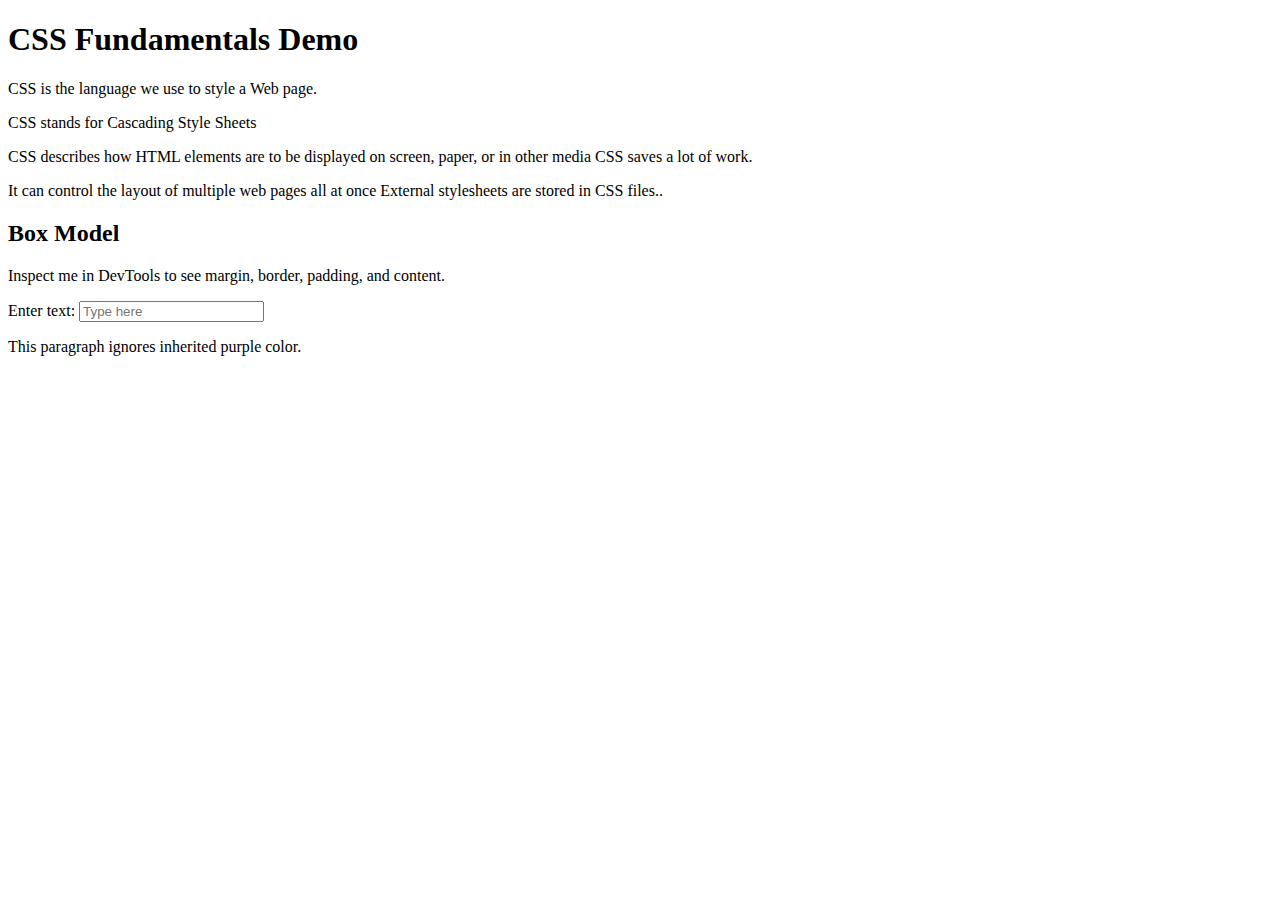
<file: Day_3/Task 3/index.html>
<!DOCTYPE html>
<html lang="en">
<head>
  <meta charset="UTF-8">
  <title>CSS Fundamentals Demo</title>
  
</head>
<body>
  <h1>CSS Fundamentals Demo</h1>

  <p>CSS is the language we use to style a Web page.</p>
  <p class="highlight">CSS stands for Cascading Style Sheets</p>
  <p id="special">CSS describes how HTML elements are to be displayed on screen, paper, or in other media
CSS saves a lot of work.</p>
  <p class="highlight override">It can control the layout of multiple web pages all at once
External stylesheets are stored in CSS files..</p>

  <div class="box">
    <h2>Box Model</h2>
    <p>Inspect me in DevTools to see margin, border, padding, and content.</p>
  </div>

  <form>
    <label>Enter text: <input type="text" placeholder="Type here"></label>
  </form>

  <p class="no-inherit">This paragraph ignores inherited purple color.</p>
</body>
</html>
</file>
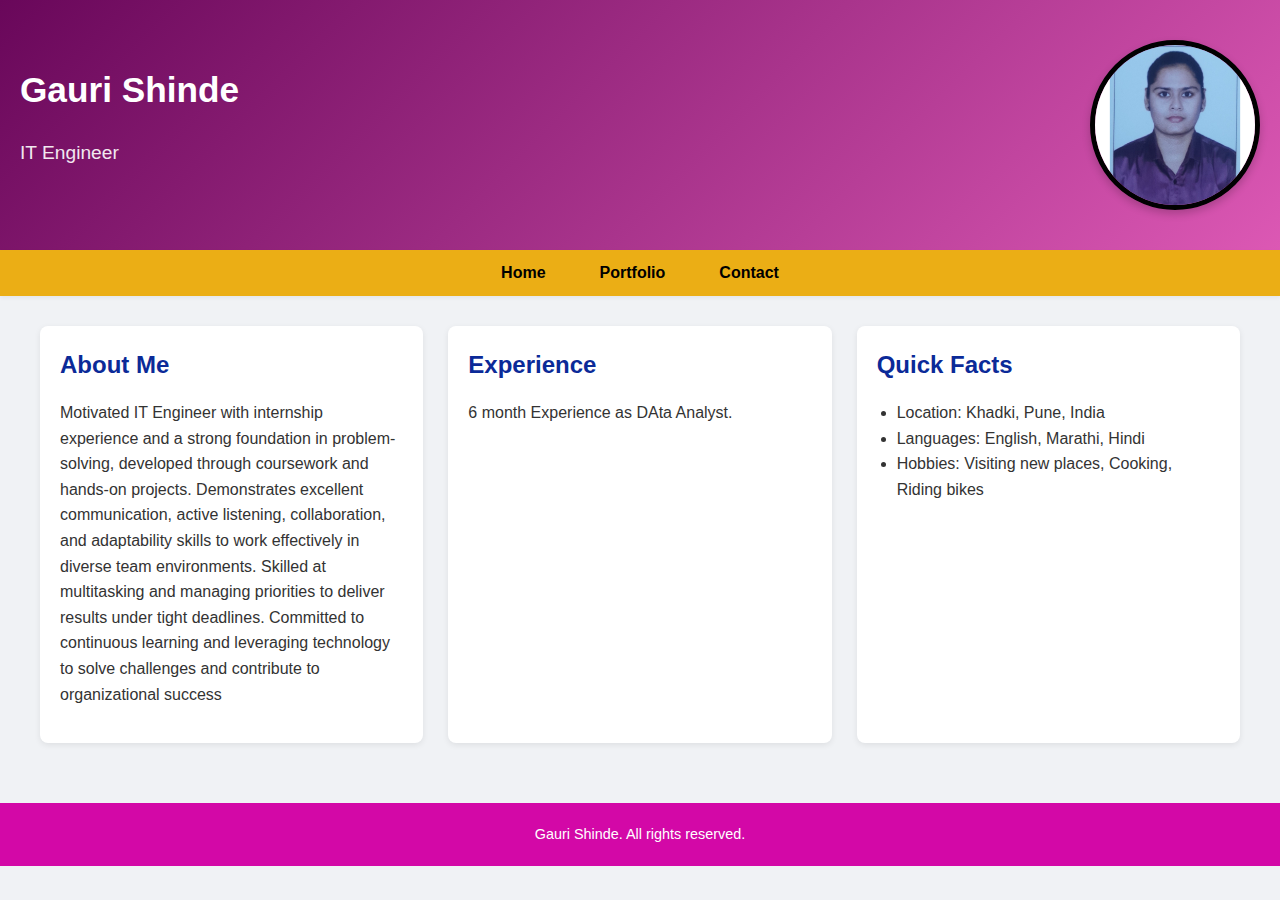
<file: Day_3/Task 4/index.html>
<!DOCTYPE html>
<html lang="en">
<head>
  <meta charset="UTF-8" />
  <meta name="viewport" content="width=device-width, initial-scale=1.0" />
  <title>Responsive Profile Page</title>
  <link rel="stylesheet" href="responsive.css">
</head>
<body>

  <header>
    <div class="header-text">
      <h1>Gauri Shinde</h1>
      <p>IT Engineer</p>
    </div>
    <img src="/GauriShinde-photo.jpg" alt="Profile Picture">
  </header>

  <nav>
    <ul>
      <li><a href="#">Home</a></li>
      <li><a href="#">Portfolio</a></li>
      <li><a href="#">Contact</a></li>
    </ul>
  </nav>

  <section class="card-grid">
    <div class="card">
      <h2>About Me</h2>
      <p>Motivated IT Engineer with internship experience and a strong foundation in
problem-solving, developed through coursework and hands-on projects.
Demonstrates excellent communication, active listening, collaboration, and
adaptability skills to work effectively in diverse team environments. Skilled at
multitasking and managing priorities to deliver results under tight deadlines.
Committed to continuous learning and leveraging technology to solve
challenges and contribute to organizational success</p>
    </div>

    <div class="card">
      <h2>Experience</h2>
      <p>6 month Experience as DAta Analyst.</p>
    </div>

    <div class="card">
      <h2>Quick Facts</h2>
      <ul>
        <li>Location: Khadki, Pune, India</li>
        <li>Languages: English, Marathi, Hindi</li>
        <li>Hobbies: Visiting new places, Cooking, Riding bikes</li>
      </ul>
    </div>
  </section>

  <footer>
    <p>Gauri Shinde. All rights reserved.</p>
  </footer>

</body>
</html>
</file>
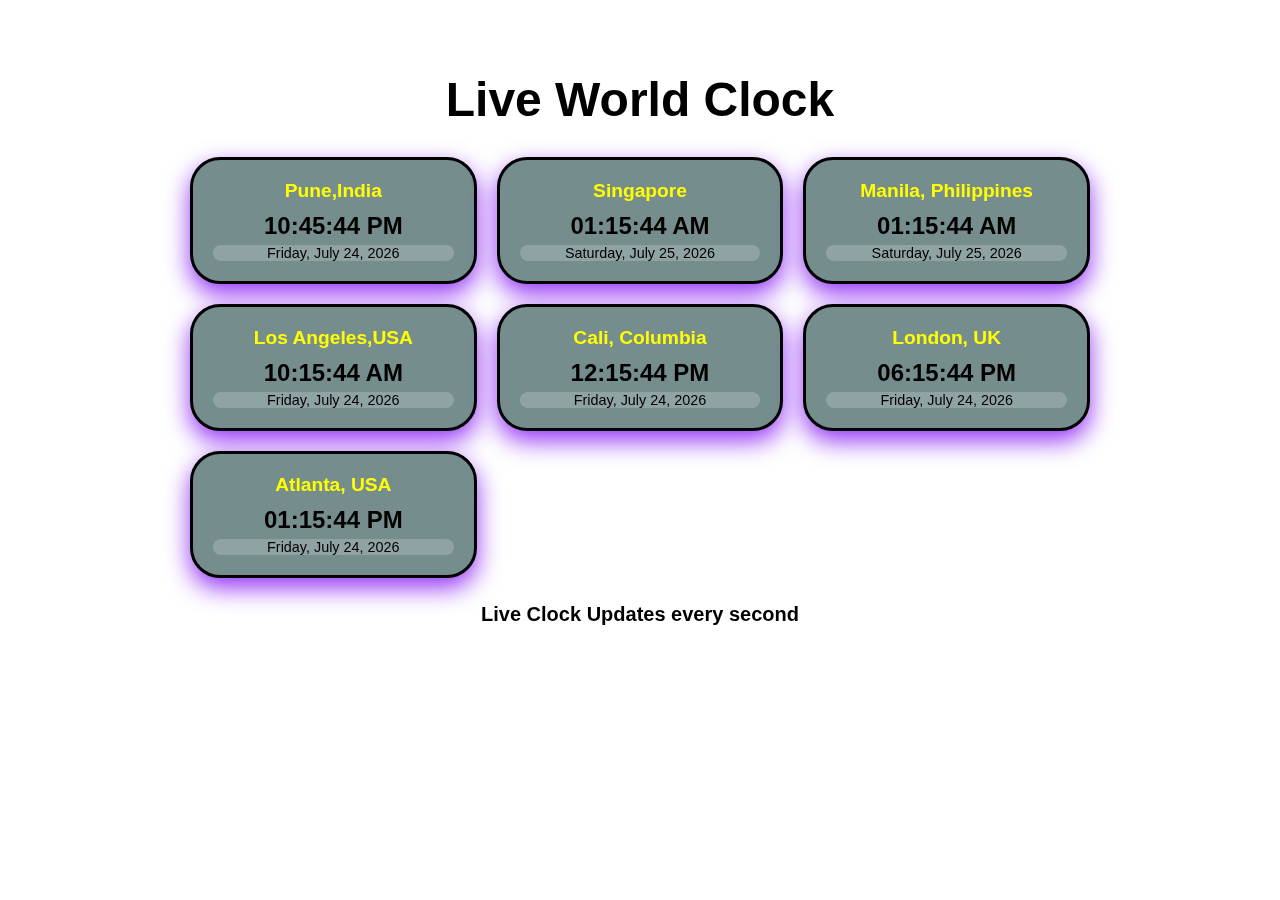
<file: Day_5/worldclock.html>
<!DOCTYPE html>
<html lang="en">
<head>
    <meta charset="UTF-8">
    <meta name="viewport" content="width=device-width, initial-scale=1.0">
    <title>World Clock</title>

    <style>
       body {
    font-family: 'Segoe UI', Tahoma, Geneva, Verdana, sans-serif;            
    margin: 0;
    min-height: 100vh;
    color: rgb(250, 238, 238);
    position: relative;
   }

        /*Map background*/
        .map-page {
    position: fixed;
    top: 0;
    left: 0;
    width: 100%;
    height: 100%;
    z-index: -1;
}
.map-page iframe {
    width: 100%;
    height: 100%;
    border: 0;
}

.container {
    width: 90%;
    max-width: 900px;
    margin: 0 auto;   /* center horizontally */
    padding: 40px 20px; /* add breathing room */
}

        h1 {
            font-weight: bolder;
            text-align: center;
            margin-bottom:30px;
            font-size:3rem;
            color:black;
        }
        .grid {
            display: grid;
            grid-template-columns: repeat(auto-fit, minmax(280px,1fr));
            gap: 20px;

          

        }
        
        /* Mobile responsiveness */
        @media (max-width: 768px) {
            h1 {
                font-size: 2.5rem;
                margin-bottom: 20px;
            }
            .container {
                padding: 20px 15px;
            }
            .card {
                padding: 15px;
            }
        }
        
        @media (max-width: 480px) {
            h1 {
                font-size: 1.8rem;
                margin-bottom: 15px;
            }
            .city {
                font-size: 1rem;
            }
            .time {
                font-size: 1.2rem;
            }
            .grid {
                grid-template-columns: 1fr;
                gap: 15px;
            }
        }
        
        .card{ 
            background:rgb(117, 141, 141);
            border: 3px solid black;
            padding : 20px;
            border-radius:30px;
            text-align: center;
            box-shadow: 0px 10px 25px rgba(124, 7, 241, 0.811);
            transition: transform 0.2ms;
        }
       .card:hover {
  transform: scale(1.05);
}

.city {
    font-size: 1.2rem;
    font-weight: bold;
    margin-bottom: 10px;
    color: yellow;
}
.time {
    font-size: 1.5rem;
    font-weight:bold;
    color: black;

     
}
.date {
    margin-top: 5px;
    font-size: 0.9rem;
    color: black;

      /* Blur effect behind the grid */
      background: rgba(255, 255, 255, 0.2); /* semi-transparent layer */
      backdrop-filter: blur(10px); /* applies blur to background */
      -webkit-backdrop-filter: blur(10px); /* Safari support */
      
      border-radius: 12px;
}
footer {
    text-align: center;
    margin-top: 25px;
    font-size:  20px;
    color: black;
    font-weight: bold;
}

    </style>
</head>
<body>
  <div class="map-page">
    <iframe
        src="https://www.google.com/maps/embed?pb=YourMapURL"
        allowfullscreen=""
        loading="lazy">
    </iframe>
</div>

    

<div class = "container">
    <h1>Live World Clock</h1>
    
     <div class="grid">
        <div class=" card">
            <div class="city">Pune,India</div>
            <div class="time" id="pune"></div>
            <div class="date" id="pune-date"></div>
        </div>

        <div class=" card">
            <div class="city">Singapore</div>
            <div class="time" id="singapore"></div>
            <div class="date" id="singapore-date"></div>
        </div>

         <div class=" card">
            <div class="city">Manila, Philippines</div>
            <div class="time" id="manila"></div>
            <div class="date" id="manila-date"></div>
        </div>

        <div class=" card">
            <div class="city">Los Angeles,USA</div>
            <div class="time" id="la"></div>
            <div class="date" id="la-date"></div>
        </div>

        <div class=" card">
            <div class="city">Cali, Columbia</div>
            <div class="time" id="cali"></div>
            <div class="date" id="cali-date"></div>
        </div>
        <div class=" card">
            <div class="city">London, UK</div>
            <div class="time" id="london"></div>
            <div class="date" id="london-date"></div>
        </div>

         
        <div class=" card">
            <div class="city">Atlanta, USA</div>
            <div class="time" id="atlanta"></div>
            <div class="date" id="atlanta-date"></div>
        </div>


        
    </div>
    <footer>Live Clock Updates every second</footer>
</div>

<!--from here javascript code start-->

<script>
function updateClock() {
  const cities = {
    pune: "Asia/Kolkata",
    singapore: "Asia/Singapore",
    manila: "Asia/Manila",
    la: "America/Los_Angeles",
    cali: "America/Bogota",
    atlanta: "America/New_York",
    london: "Europe/London"
  };

  for (let city in cities) {
    const time = new Date().toLocaleTimeString("en-US", {
      timeZone: cities[city],
      hour: "2-digit",
      minute: "2-digit",
      second: "2-digit"
    });

    const date = new Date().toLocaleDateString("en-US", {
      timeZone: cities[city],
      weekday: "long",
      year: "numeric",
      month: "long",
      day: "numeric"
    });

    document.getElementById(city).innerText = time;
    document.getElementById(city + "-date").innerText = date;
  }
}

setInterval(updateClock, 1000);
updateClock();
</script>
</body>
</html>
</file>
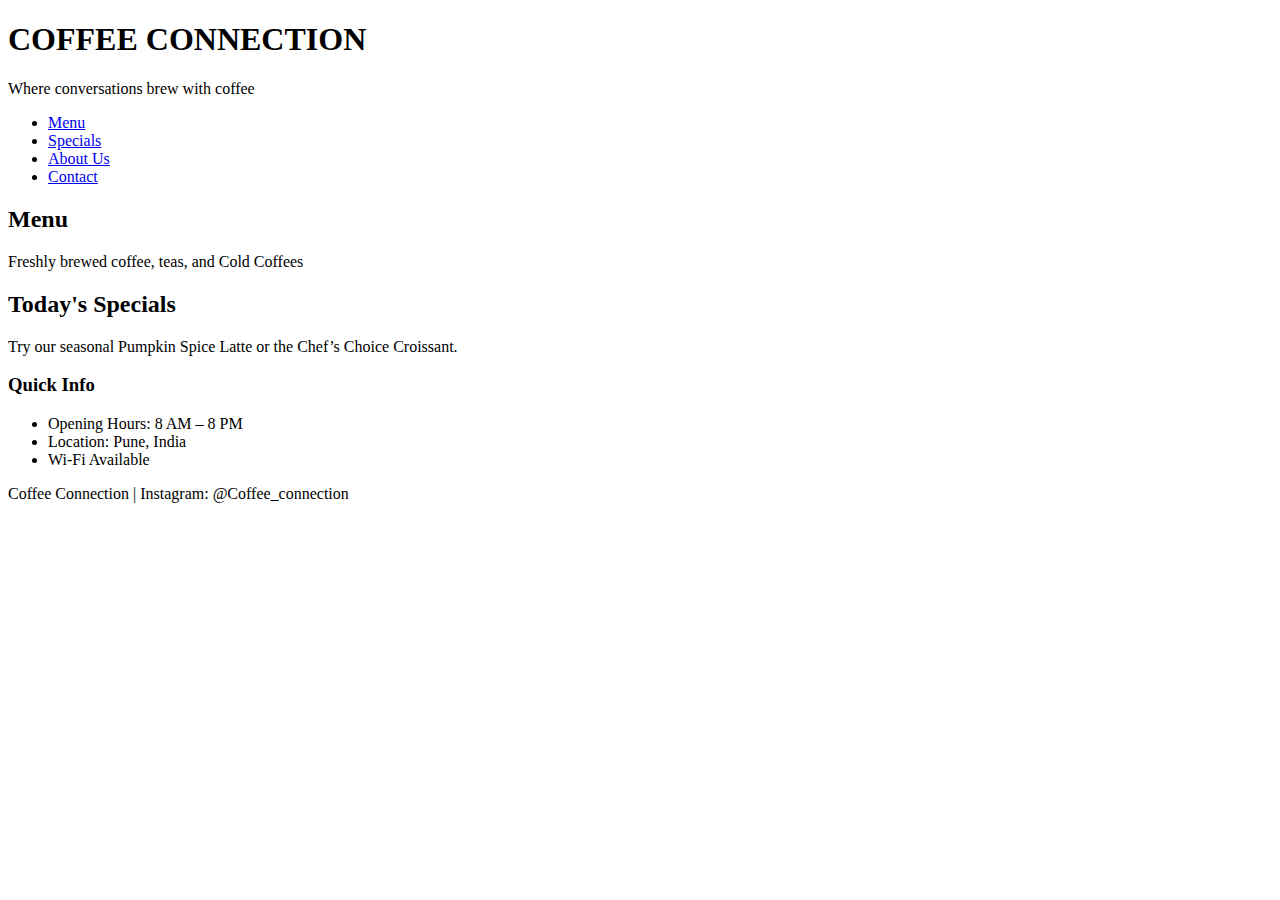
<file: Day_2/Task 3/index2.html>
<!DOCTYPE html>
<html lang="en">

<head>
    <meta charset="UTF-8">
    <meta name="viewport" content="width=device-width, initial-scale=1.0">
    <title>Profile Page</title>
</head>

<body>
    <!--Header -->
    <header>
        <h1>COFFEE CONNECTION</h1>
        <p>Where conversations brew with coffee</p>
    </header>
    <!-- main starts from here-->
    <main>
        <!--navigation -->
        <nav>
            <ul>
                <li><a href="#menu">Menu</a></li>
                <li><a href="#specials">Specials</a></li>
                <li><a href="#about">About Us</a></li>
                <li><a href="#contact">Contact</a></li>
            </ul>
        </nav>

        <article id="menu">
            <h2>Menu</h2>
           <p>Freshly brewed coffee, teas, and Cold Coffees</p>
        </article>

        <article id="specials">
            <h2>Today's Specials</h2>
        <p>Try our seasonal Pumpkin Spice Latte or the Chef’s Choice Croissant.</p>
        </article>

        <aside>
            <h3>Quick Info</h3>
            <ul>
                <li>Opening Hours: 8 AM – 8 PM</li>
                <li>Location: Pune, India</li>
                <li>Wi-Fi Available</li>
            </ul>
        </aside>

    </main>

    <footer>
        <p> Coffee Connection | Instagram: @Coffee_connection</p>
    </footer>
</body>

</html>
</file>
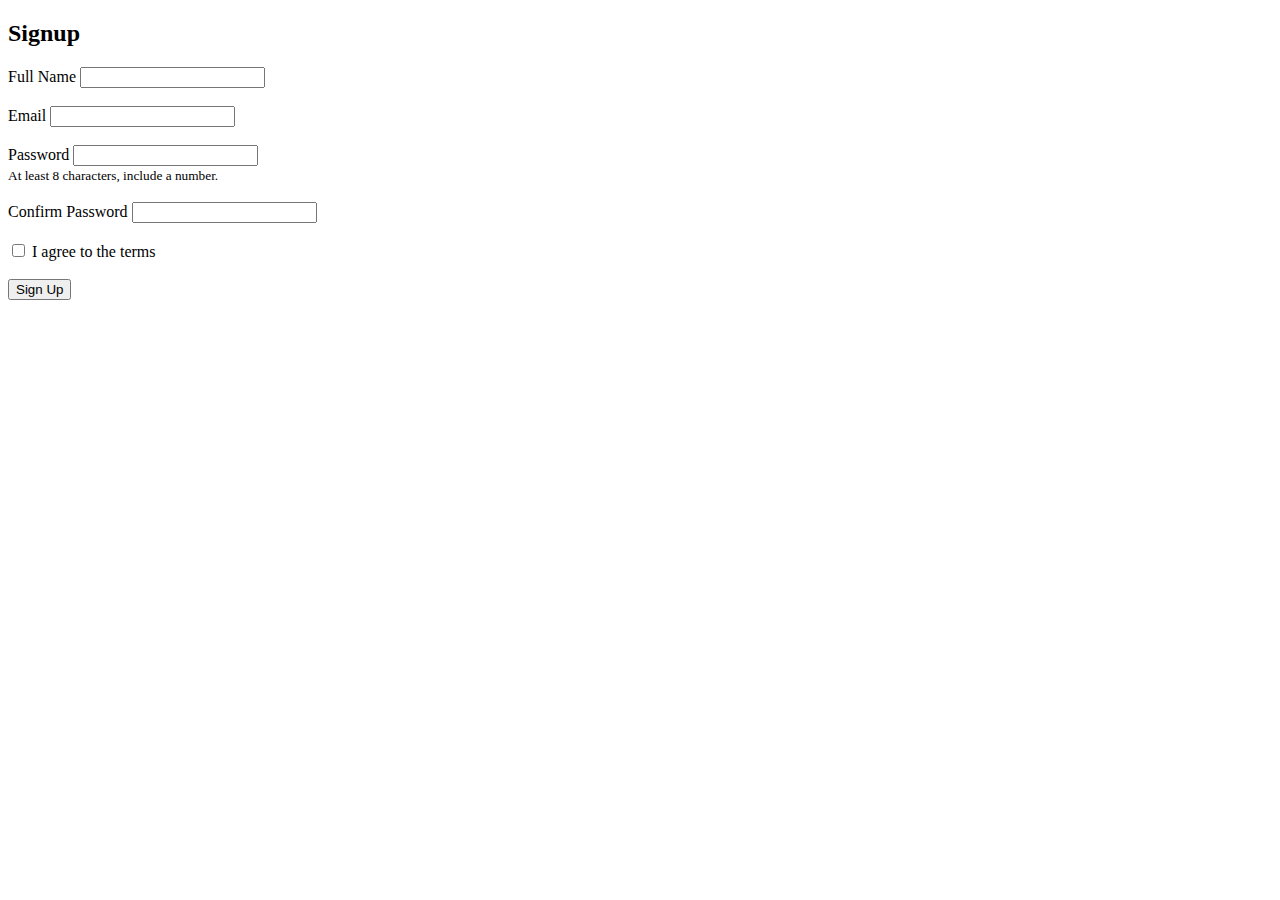
<file: Day_3/Task 2/singup.html>
<!DOCTYPE html>
<html lang="en">
<head>
  <meta charset="UTF-8">
  <title>Simple Signup Form</title>
</head>
<body>
  <form action="/signup" method="post" aria-labelledby="signup-title">
    <h2 id="signup-title">Signup</h2>

    <label for="name">Full Name</label>
    <input type="text" id="name" name="name" required aria-required="true"><br><br>

    <label for="email">Email</label>
    <input type="email" id="email" name="email" required aria-required="true"><br><br>

    <label for="password">Password</label>
    <input type="password" id="password" name="password" required aria-required="true" aria-describedby="password-help"><br>
    <small id="password-help">At least 8 characters, include a number.</small><br><br>

    <label for="confirm">Confirm Password</label>
    <input type="password" id="confirm" name="confirm" required aria-required="true"><br><br>

    <label>
      <input type="checkbox" name="terms" required aria-required="true">
      I agree to the terms
    </label><br><br>

    <button type="submit" aria-label="Submit signup form">Sign Up</button>
  </form>
</body>
</html>
</file>
<file: Day_3/Task 4/responsive.css>
body {
  font-family: 'Segoe UI', Tahoma, Geneva, Verdana, sans-serif;
  margin: 0;
  padding: 0;
  line-height: 1.6;
  background: #f0f2f5;
  color: #333;
}

h1, h2, h3 {
  margin-top: 0;
}

/* Header */
header {
  background: linear-gradient(135deg, #69075a, #dc58b4);
  color: white;
  padding: 40px 20px;
  display: flex;
  align-items: center;
  justify-content: space-between; 
  flex-wrap: wrap;
}

header .header-text {
  max-width: 70%;
}

header h1 {
  font-size: 2.2rem;
  margin-bottom: 10px;
}

header p {
  font-size: 1.2rem;
  opacity: 0.9;
}

header img {
  width: 160px;
  height: 160px;
  border-radius: 50%;
  border: 5px solid rgb(1, 1, 1);
  object-fit: cover;
  box-shadow: 0 4px 8px rgba(0,0,0,0.2);
}

/* Navigation */
nav {
  background: #ebae15;
  box-shadow: 0 2px 4px rgba(0,0,0,0.05);
}

nav ul {
  list-style: none;
  display: flex;
  flex-wrap: wrap;
  justify-content: center;
  padding: 10px;
  margin: 0;
}

nav li {
  margin: 0 15px;
}

nav a {
  text-decoration: none;
  color: #000000;
  font-weight: 600;
  padding: 8px 12px;
  border-radius: 4px;
  transition: background 0.3s ease, color 0.3s ease;
}

nav a:hover {
  background: #357ABD;
  color: white;
}

/* Card Grid */
.card-grid {
  display: flex;
  flex-wrap: wrap;
  gap: 25px;
  padding: 30px;
  max-width: 1200px;
  margin: auto;
}

.card {
  flex: 1 1 300px;
  max-width: 350px;
  background: #fff;
  padding: 20px;
  border-radius: 8px;
  box-shadow: 0 2px 6px rgba(0,0,0,0.08);
  transition: transform 0.3s ease, box-shadow 0.3s ease, background 0.3s ease;
}

/* Hover effect */
.card:hover {
  transform: translateY(-8px);
  box-shadow: 0 6px 12px rgba(0,0,0,0.15);
  background: #f9fbff; /* subtle tint on hover */
}

.card h2 {
  color: #0b2a98;
  margin-bottom: 10px;
}

.card ul {
  padding-left: 20px;
}

/* Footer */
footer {
  background:  #d308a7;
  color: white;
  text-align: center;
  padding: 20px;
  margin-top: 30px;
}

footer p {
  margin: 0;
  font-size: 0.9rem;
}

/* Responsive */
@media (max-width: 768px) {
  header {
    flex-direction: column;
    text-align: center;
  }

  header .header-text {
    max-width: 100%;
  }

  header img {
    margin-top: 20px;
  }

  nav ul {
    flex-direction: column;
    align-items: center;
  }

  .card-grid {
    flex-direction: column;
    align-items: center;
  }

  .card {
    width: 100%;
    max-width: 90%;
  }
}
</file>
